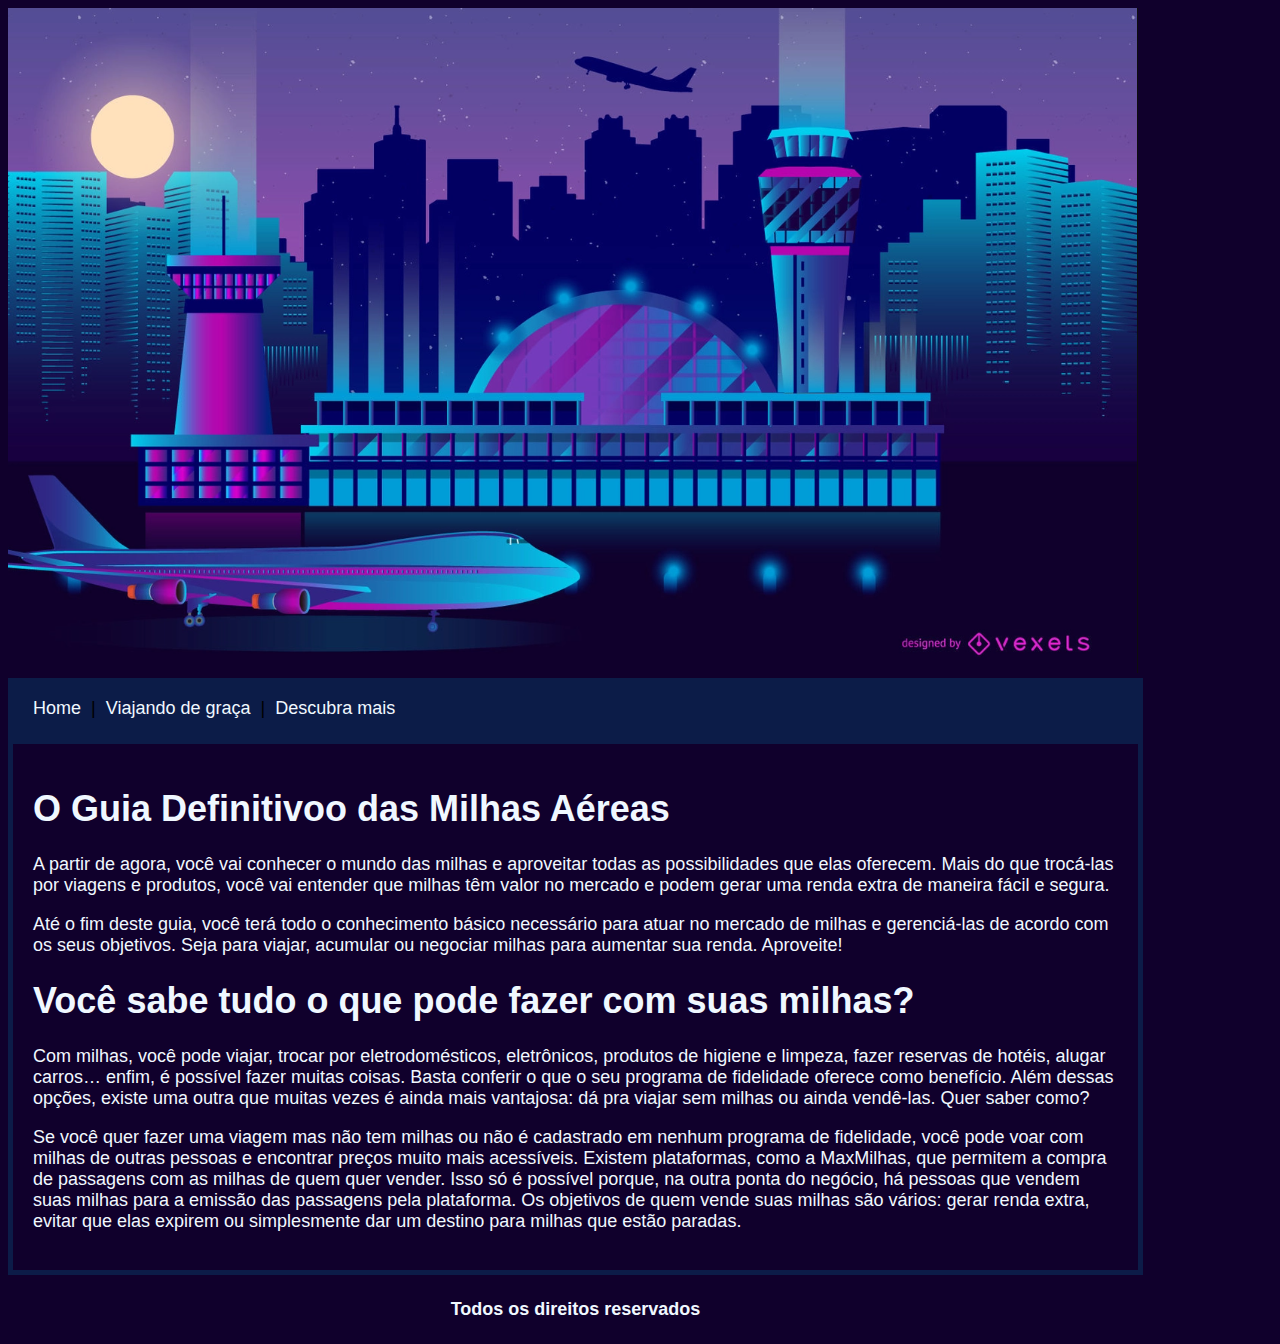
<file: index.html>
<!DOCTYPE html>

<html>

<head>
    <title>Milhas inteligentes</title>
    <meta charset="utf-8">
    <link rel="stylesheet" type="text/css" href="estilo.css">

</head>


    <body>

        <div id="principal">

            <img src="imagens/Captura de tela 2022-06-22 023033.png">

            <div id="menu">
            
                <a href="index.html">Home</a> |
                <a href="Conhecendo milhas.html">Viajando de graça</a> |
                <a href="Mentoria.html">Descubra mais</a>
                

            </div>


          <!--Corpo da Pagina-->

          <div id="conteudo">
            
            <h1>O Guia Definitivoo
                das Milhas Aéreas</h1>

            <p>A partir de agora, você vai conhecer o mundo das
                milhas e aproveitar todas as possibilidades que
                elas oferecem. Mais do que trocá-las por viagens e
                produtos, você vai entender que milhas têm valor
                no mercado e podem gerar uma renda extra de
                maneira fácil e segura.
            </p>


            <p>Até o fim deste guia, você terá todo o
                conhecimento básico necessário para atuar no
                mercado de milhas e gerenciá-las de acordo com
                os seus objetivos. Seja para viajar, acumular ou
                negociar milhas para aumentar sua renda.
                Aproveite!
            </p>

            <h1>Você sabe tudo o que pode fazer com suas milhas?</h1>

            <p>Com milhas, você pode viajar, trocar por eletrodomésticos,
                eletrônicos, produtos de higiene e limpeza, fazer reservas de hotéis,
                alugar carros… enfim, é possível fazer muitas coisas. Basta conferir o
                que o seu programa de fidelidade oferece como benefício.
                Além dessas opções, existe uma outra que muitas vezes é ainda mais
                vantajosa: dá pra viajar sem milhas ou ainda vendê-las. Quer saber
                como?
            </p>

            <p>Se você quer fazer uma viagem mas não tem milhas ou não é
                cadastrado em nenhum programa de fidelidade, você pode voar com
                milhas de outras pessoas e encontrar preços muito mais acessíveis.
                Existem plataformas, como a MaxMilhas, que permitem a compra de
                passagens com as milhas de quem quer vender.
                Isso só é possível porque, na outra ponta do negócio, há pessoas que
                vendem suas milhas para a emissão das passagens pela plataforma.
                Os objetivos de quem vende suas milhas são vários: gerar renda
                extra, evitar que elas expirem ou simplesmente dar um destino para
                milhas que estão paradas.
            </p>
          </div>
                
            
            <div id="rodape">

            <h4>Todos os direitos reservados</h4>

            </div>

        </div>

        

        







    </body>
















</html>
</file>
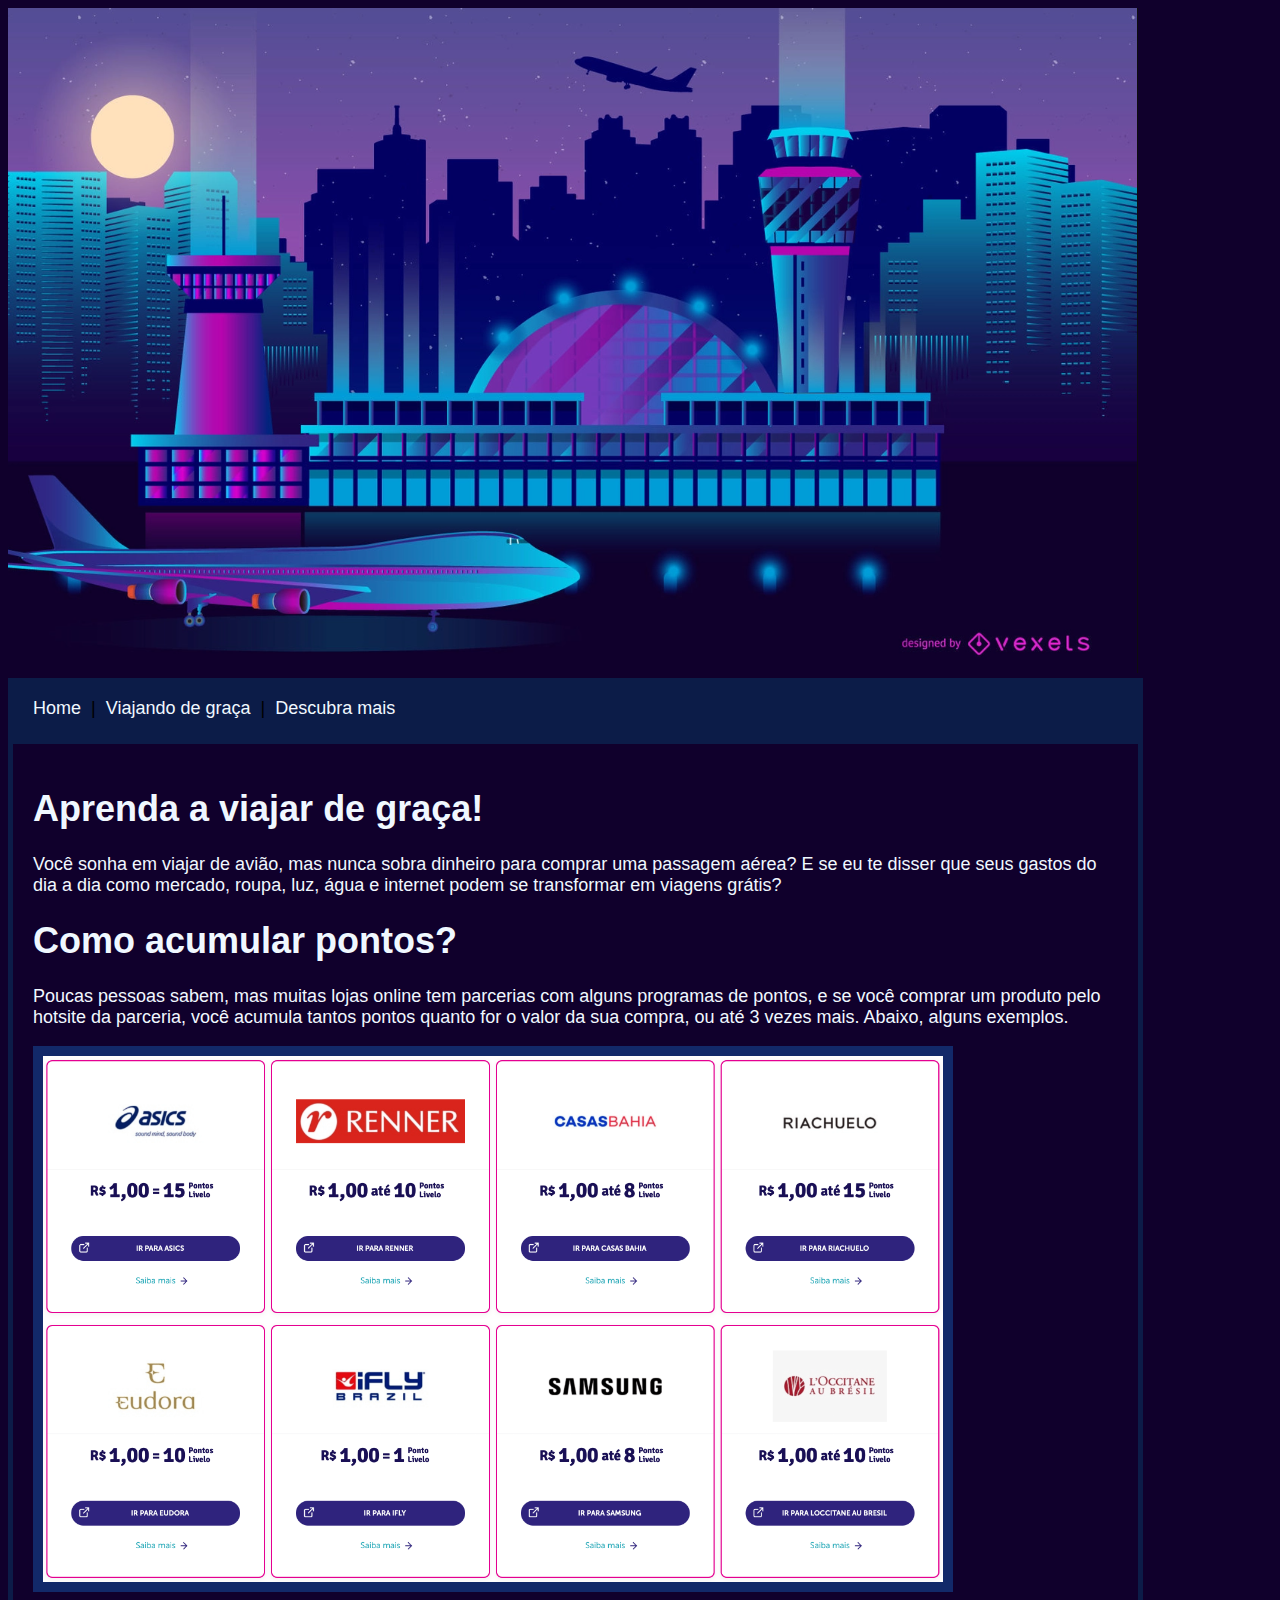
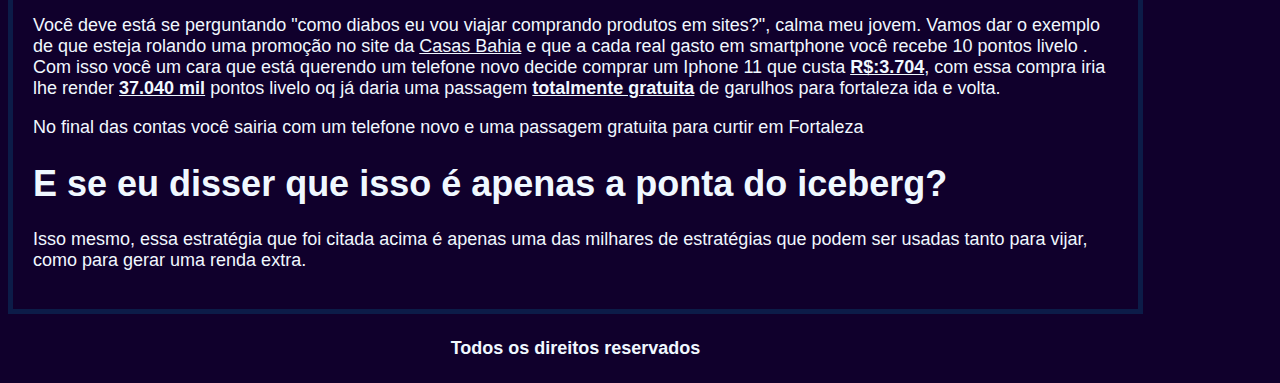
<file: Conhecendo milhas.html>
<!DOCTYPE html>

<html>

<head>
    <title>Milhas inteligentes</title>
    <meta charset="utf-8">
    <link rel="stylesheet" type="text/css" href="estilo.css">


    
</head>

    <body>

        <div id="principal">

            <img src="imagens/Captura de tela 2022-06-22 023033.png">

            <div id="menu">
            
                <a href="index.html">Home</a> |
                <a href="Conhecendo milhas.html">Viajando de graça</a> |
                <a href="Mentoria.html">Descubra mais</a>
                

            </div>


          <!--Corpo da Pagina-->

          <div id="conteudo">
            
                <h1>
                Aprenda a viajar de graça!
             </h1>

                <p>
                Você sonha em viajar de avião, mas nunca sobra dinheiro para comprar uma passagem aérea?
                E se eu te disser que seus gastos do dia a dia como mercado, roupa, luz, água e internet
                podem se transformar em viagens grátis?

             </p>


             <h1>Como acumular pontos?</h1>

                <p>

                    Poucas pessoas sabem, mas muitas lojas online tem parcerias com alguns programas de pontos,
                    e se você comprar um produto pelo hotsite da parceria, você acumula tantos pontos quanto for o valor da sua compra,
                    ou até 3 vezes mais. Abaixo, alguns exemplos.

                </p>

                <p>
                    <img src="imagens/livelo-ofertas-junho2021.png" class="campanha">
                </p>
            

                <p>
                    Você deve está se perguntando  "como diabos eu vou viajar comprando produtos em sites?", calma meu jovem.
                    Vamos dar o exemplo de que esteja rolando uma promoção no site da <span class="azul"><u>Casas Bahia</u></span>
                    e que a cada real gasto em smartphone você recebe 10 pontos livelo . Com isso você um cara que está querendo um 
                    telefone novo decide comprar um Iphone 11 que custa <strong><u>R$:3.704</u></strong>, com essa compra iria lhe render
                    <strong><u>37.040 mil</u></strong> pontos livelo oq já daria uma passagem <strong><u>totalmente gratuita</u></strong>
                    de garulhos para fortaleza ida e volta.
                </p>


                <p>
                    No final das contas você sairia com um telefone novo e uma passagem gratuita para curtir em Fortaleza

                </p>

                <h1>

                    E se eu disser que isso é apenas a ponta do iceberg?

                </h1>

                <p>
                    Isso mesmo, essa estratégia que foi citada acima é apenas uma das milhares de estratégias que podem ser usadas
                    tanto para vijar, como para gerar uma renda extra.
                </p>


            </div>
                
            
            <div id="rodape">

            <h4>Todos os direitos reservados</h4>

            </div>

        
        </div>











    </body>





</html>
</file>
<file: estilo.css>
body {
    background: #10002c ;
    font: 18px Arial, helvetica, sans-serif;
    
}

a {
    color: aliceblue;
    text-decoration: none;
    padding: 5px;
}

.Cabeçalho {
    color: #B606AE;

}



.branco {
    color:aliceblue;
}

.campanha {
    border: 10px solid #122969;
    width: 900px;
}

#principal {
    
    width: 1135px;
    
}

#menu {
    background: #0c1c48 ;
    padding: 20px;
}

#conteudo {
    border: 5px #0c1c48 solid;
    color: aliceblue;
    padding: 20px;
}

#rodape {

    text-align: center;
    color:aliceblue;
}
</file>
